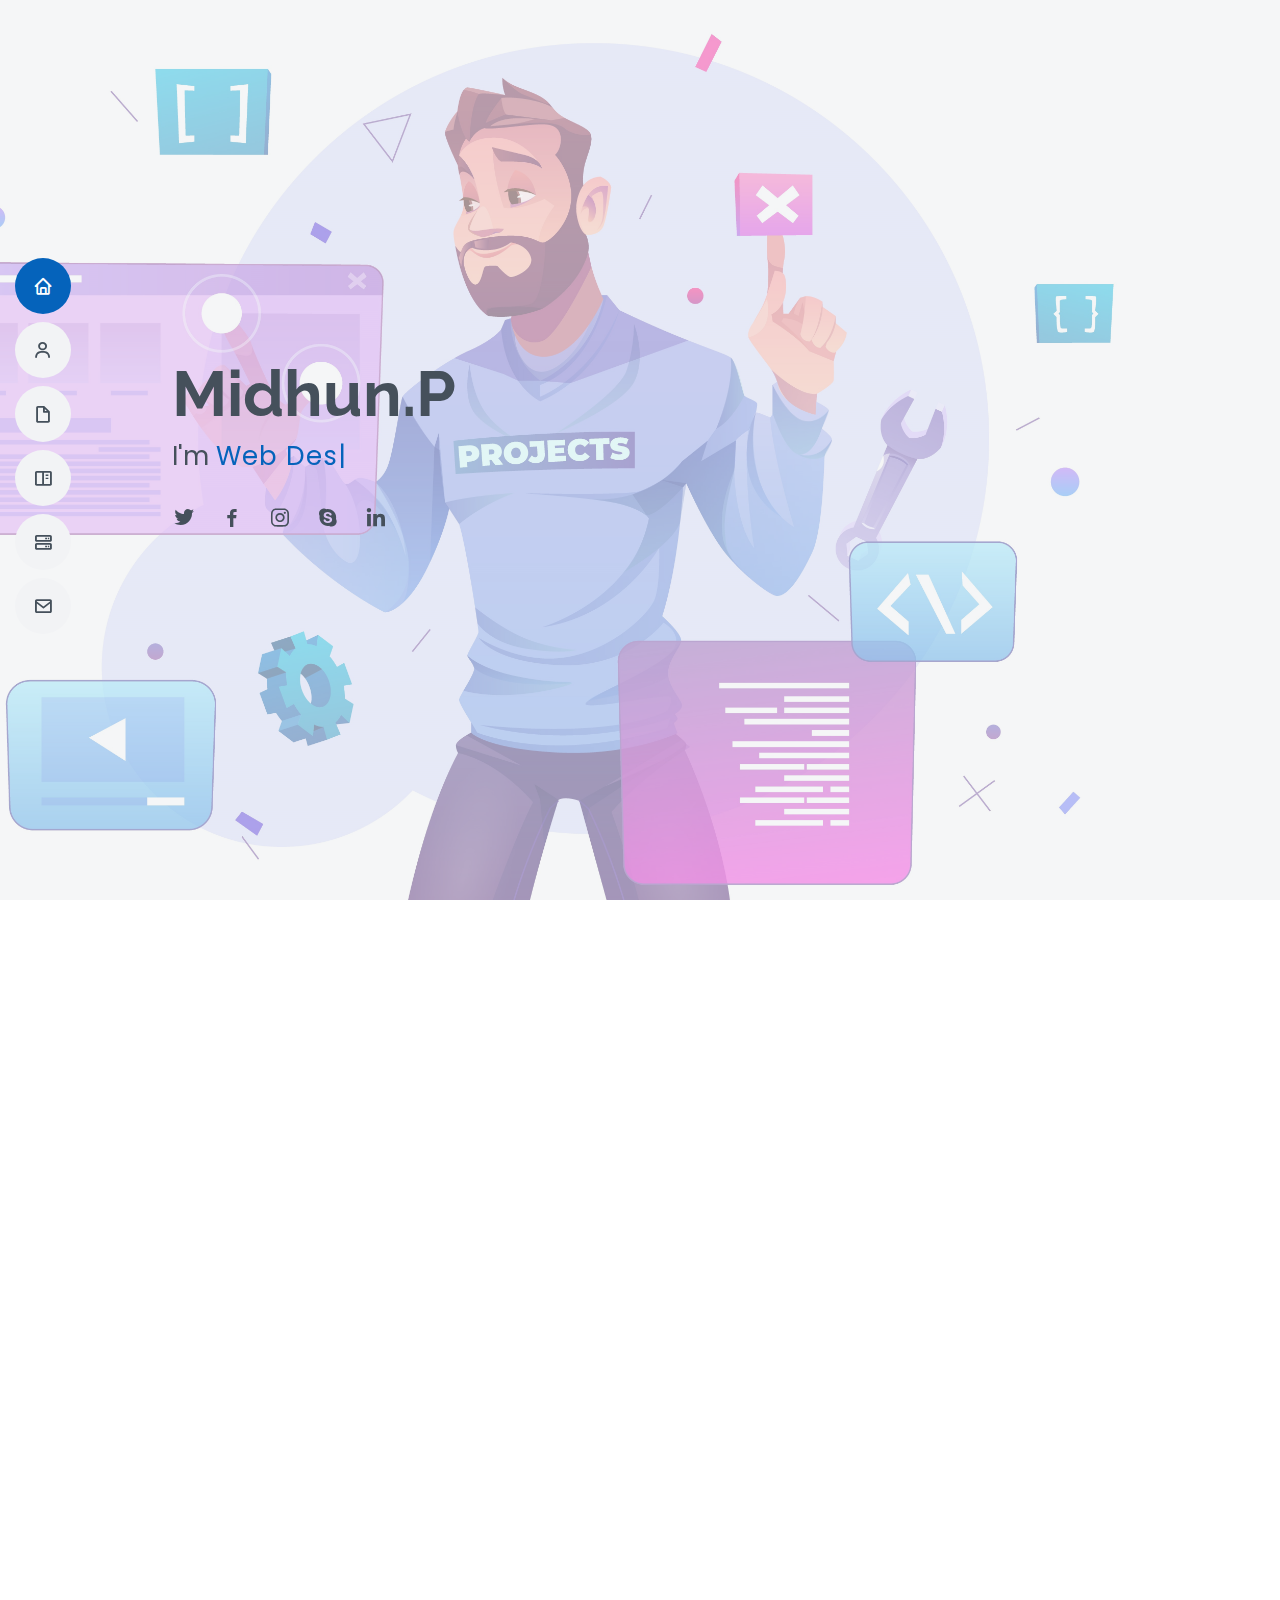
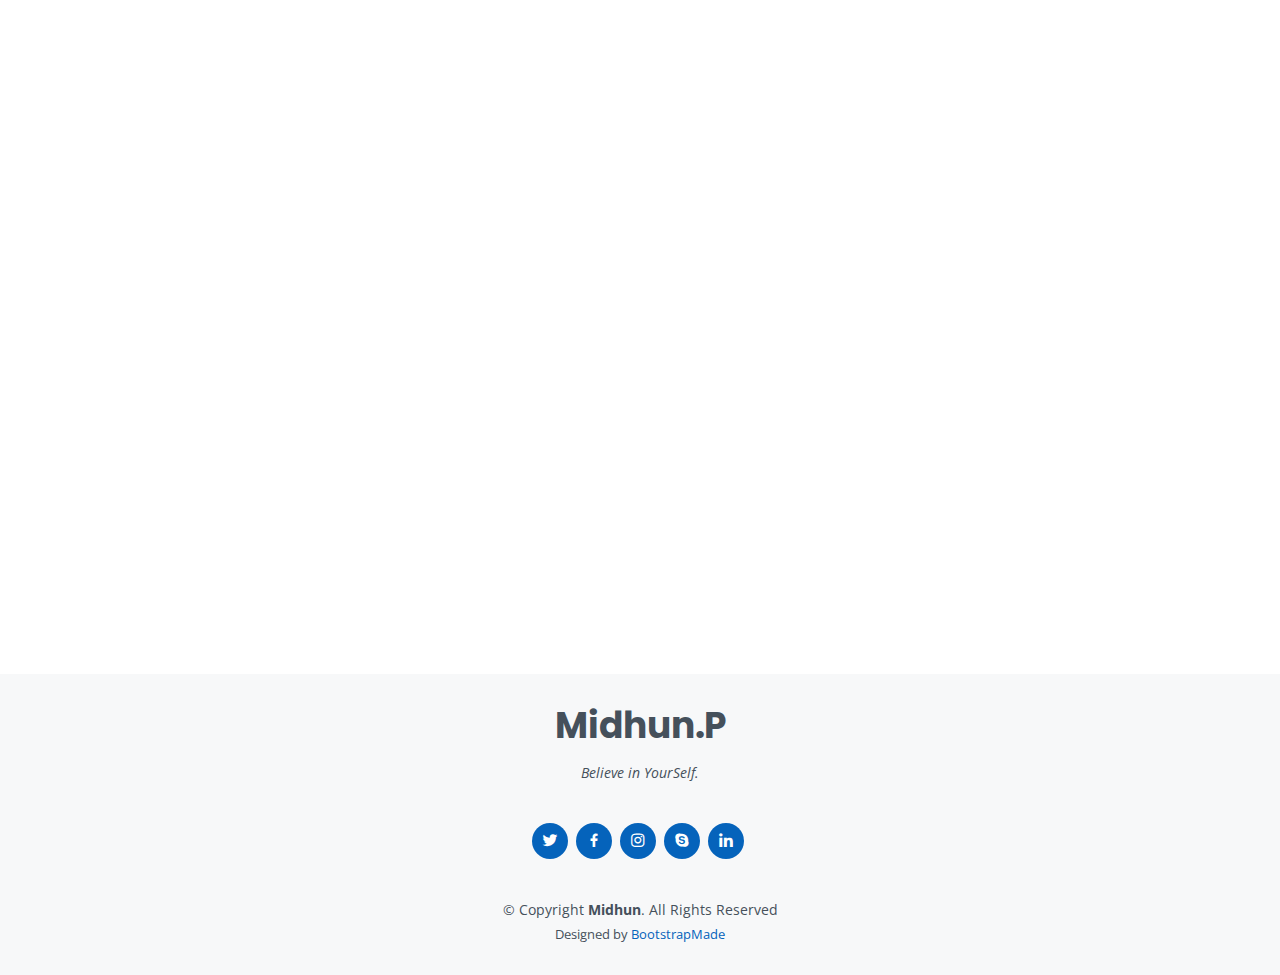
<file: index.html>
<!DOCTYPE html>
<html lang="en">

<head>
  <meta charset="utf-8">
  <meta content="width=device-width, initial-scale=1.0" name="viewport">

  <title>Midhun.P</title>
  <meta content="" name="description">
  <meta content="" name="keywords">

  <!-- Favicons -->
  <link href="assets/img/favicon-mp.png" rel="icon">
  <link href="assets/img/apple-touch.ico" rel="apple-touch-icon">

  <!-- Google Fonts -->
  <link
    href="https://fonts.googleapis.com/css?family=Open+Sans:300,300i,400,400i,600,600i,700,700i|Raleway:300,300i,400,400i,500,500i,600,600i,700,700i|Poppins:300,300i,400,400i,500,500i,600,600i,700,700i"
    rel="stylesheet">

  <!-- Vendor CSS Files -->
  <link href="assets/vendor/aos/aos.css" rel="stylesheet">
  <link href="assets/vendor/bootstrap/css/bootstrap.min.css" rel="stylesheet">
  <link href="assets/vendor/bootstrap-icons/bootstrap-icons.css" rel="stylesheet">
  <link href="assets/vendor/boxicons/css/boxicons.min.css" rel="stylesheet">
  <link href="assets/vendor/glightbox/css/glightbox.min.css" rel="stylesheet">
  <link href="assets/vendor/swiper/swiper-bundle.min.css" rel="stylesheet">

  <!-- Template Main CSS File -->
  <link href="assets/css/style.css" rel="stylesheet">

  <script src="https://ajax.googleapis.com/ajax/libs/jquery/3.5.1/jquery.min.js"></script>
  
  <!-- =======================================================
  * Template Name: MyResume - v4.7.0
  * Template URL: https://bootstrapmade.com/free-html-bootstrap-template-my-resume/
  * Author: BootstrapMade.com
  * License: https://bootstrapmade.com/license/
  ======================================================== -->
</head>

<body>

  <!-- ======= Mobile nav toggle button ======= -->
  <!-- <button type="button" class="mobile-nav-toggle d-xl-none"><i class="bi bi-list mobile-nav-toggle"></i></button> -->
  <i class="bi bi-list mobile-nav-toggle d-xl-none"></i>
  <!-- ======= Header ======= -->
  <header id="header" class="d-flex flex-column justify-content-center">

    <nav id="navbar" class="navbar nav-menu">
      <ul>
        <li><a href="#hero" class="nav-link scrollto active"><i class="bx bx-home"></i> <span>Home</span></a></li>
        <li><a href="#about" class="nav-link scrollto"><i class="bx bx-user"></i> <span>About</span></a></li>
        <li><a href="#resume" class="nav-link scrollto"><i class="bx bx-file-blank"></i> <span>Resume</span></a></li>
        <li><a href="#portfolio" class="nav-link scrollto"><i class="bx bx-book-content"></i> <span>Portfolio</span></a>
        </li>
        <li><a href="#services" class="nav-link scrollto"><i class="bx bx-server"></i> <span>Services</span></a></li>
        <li><a href="#contact" class="nav-link scrollto"><i class="bx bx-envelope"></i> <span>Contact</span></a></li>
      </ul>
    </nav><!-- .nav-menu -->

  </header><!-- End Header -->

  <!-- ======= Hero Section ======= -->
  <section id="hero" class="d-flex flex-column justify-content-center">
    <div class="container" data-aos="zoom-in" data-aos-delay="100">
      <h1>Midhun.P</h1>
      <p>I'm <span class="typed" data-typed-items="Web Designer, Web Developer, Freelancer, Photographer"></span></p>
      <div class="social-links">
        <a href="https://twitter.com/Midhun84904016?t=6fRHMdLqRbn5qpcTlPJMTQ&s=09" class="twitter"><i
            class="bx bxl-twitter"></i></a>
        <a href="https://www.facebook.com/midhunp.gopal.1" class="facebook"><i class="bx bxl-facebook"></i></a>
        <a href="https://www.instagram.com/midhunpgopal/" class="instagram"><i class="bx bxl-instagram"></i></a>
        <a href="https://join.skype.com/invite/vGESMEuvbSX1" class="google-plus"><i class="bx bxl-skype"></i></a>
        <a href="https://www.linkedin.com/in/midhun-p-741434a6" class="linkedin"><i class="bx bxl-linkedin"></i></a>
      </div>
    </div>
  </section><!-- End Hero -->

  <main id="main">

    <!-- ======= About Section ======= -->
    <section id="about" class="about">
      <div class="container" data-aos="fade-up">

        <div class="section-title">
          <h2>About</h2>
          <p> I am a self taught web developer. I am tring my best to create the best creative web designs and back end
            works. I started my career as a mechanical engineer, but i realised it was not at all my area to excel. So
            here i am, as a full stack developer... </p>
        </div>

        <div class="row">
          <div class="col-lg-4">
            <img src="assets/img/dp.jpg" class="img-fluid" alt="">
          </div>
          <div class="col-lg-8 pt-4 pt-lg-0 content">
            <h3>Full Stack Web Developer.</h3>
            <p class="fst-italic">
              Focusing on both front-end and back-end works.
            </p>
            <div class="row">
              <div class="col-lg-6">
                <ul>
                  <li><i class="bi bi-chevron-right"></i> <strong>Birthday:</strong> <span>June 1993</span></li>
                  <li><i class="bi bi-chevron-right"></i> <strong>Website:</strong> <span>www.example.com</span></li>
                  <li><i class="bi bi-chevron-right"></i> <strong>Phone:</strong> <span>+91 9778147103</span></li>
                  <li><i class="bi bi-chevron-right"></i> <strong>City:</strong> <span>Bangalore, Karnataka</span></li>
                </ul>
              </div>
              <div class="col-lg-6">
                <ul>
                  <li><i class="bi bi-chevron-right"></i> <strong>Age:</strong> <span>29</span></li>
                  <li><i class="bi bi-chevron-right"></i> <strong>Degree:</strong> <span>Graduate</span></li>
                  <li><i class="bi bi-chevron-right"></i> <strong>Email:</strong> <span>midhunpgopal369@gmail.com</span>
                  </li>
                  <li><i class="bi bi-chevron-right"></i> <strong>Freelance:</strong> <span>Available</span></li>
                </ul>
              </div>
            </div>
            <p>
              Everyone has their own path. Walk yours with integrity and wish all others peace on their journey. When
              your paths merge, rejoice for their presence in your life. When the paths are separated, return to the
              wholeness of yourself, give thanks for the footprints left on your soul, and embrace the time to journey
              on your own..
            </p>
          </div>
        </div>

      </div>
    </section><!-- End About Section -->

    <!-- ======= Facts Section ======= -->
    <section id="facts" class="facts">
      <div class="container" data-aos="fade-up">

        <div class="section-title">
          <h2>Milestones</h2>
          <p>these are the small things i achieved in this career. Numbers will be bigger in time....</p>
        </div>

        <div class="row">

          <div class="col-lg-3 col-md-6">
            <div class="count-box">
              <i class="bi bi-emoji-smile"></i>
              <span data-purecounter-start="0" data-purecounter-end="4" data-purecounter-duration="1"
                class="purecounter"></span>
              <p>Happy Clients</p>
            </div>
          </div>

          <div class="col-lg-3 col-md-6 mt-5 mt-md-0">
            <div class="count-box">
              <i class="bi bi-journal-richtext"></i>
              <span data-purecounter-start="0" data-purecounter-end="5" data-purecounter-duration="1"
                class="purecounter"></span>
              <p>Projects</p>
            </div>
          </div>

          <div class="col-lg-3 col-md-6 mt-5 mt-lg-0">
            <div class="count-box">
              <i class="bi bi-headset"></i>
              <span data-purecounter-start="0" data-purecounter-end="75+" data-purecounter-duration="1"
                class="purecounter"></span>
              <p>Hours Of Support</p>
            </div>
          </div>

          <div class="col-lg-3 col-md-6 mt-5 mt-lg-0">
            <div class="count-box">
              <i class="bi bi-award"></i>
              <span data-purecounter-start="0" data-purecounter-end="1" data-purecounter-duration="1"
                class="purecounter"></span>
              <p>Awards</p>
            </div>
          </div>

        </div>

      </div>
    </section><!-- End Facts Section -->

    <!-- ======= Skills Section ======= -->
    <section id="skills" class="skills section-bg">
      <div class="container" data-aos="fade-up">

        <div class="section-title">
          <h2>Skills</h2>
          <p>Things i learned by choosing this career.</p>
        </div>

        <div class="row skills-content">

          <div class="col-lg-6">

            <div class="progress">
              <span class="skill">HTML <i class="val">80%</i></span>
              <div class="progress-bar-wrap">
                <div class="progress-bar" role="progressbar" aria-valuenow="100" aria-valuemin="0" aria-valuemax="100">
                </div>
              </div>
            </div>

            <div class="progress">
              <span class="skill">CSS <i class="val">70%</i></span>
              <div class="progress-bar-wrap">
                <div class="progress-bar" role="progressbar" aria-valuenow="80" aria-valuemin="0" aria-valuemax="100">
                </div>
              </div>
            </div>

            <div class="progress">
              <span class="skill">JavaScript <i class="val">80%</i></span>
              <div class="progress-bar-wrap">
                <div class="progress-bar" role="progressbar" aria-valuenow="70" aria-valuemin="0" aria-valuemax="100">
                </div>
              </div>
            </div>
            <div class="progress">
              <span class="skill">React JS <i class="val">70%</i></span>
              <div class="progress-bar-wrap">
                <div class="progress-bar" role="progressbar" aria-valuenow="70" aria-valuemin="0" aria-valuemax="100">
                </div>
              </div>
            </div>

            <div class="progress">
              <span class="skill">NextJS <i class="val">70%</i></span>
              <div class="progress-bar-wrap">
                <div class="progress-bar" role="progressbar" aria-valuenow="70" aria-valuemin="0" aria-valuemax="100">
                </div>
              </div>
            </div>

          </div>

          <div class="col-lg-6">

            <div class="progress">
              <span class="skill">Express JS<i class="val">80%</i></span>
              <div class="progress-bar-wrap">
                <div class="progress-bar" role="progressbar" aria-valuenow="70" aria-valuemin="0" aria-valuemax="100">
                </div>
              </div>
            </div>

            <div class="progress">
              <span class="skill">Node JS <i class="val">80%</i></span>
              <div class="progress-bar-wrap">
                <div class="progress-bar" role="progressbar" aria-valuenow="70" aria-valuemin="0" aria-valuemax="100">
                </div>
              </div>
            </div>
            <div class="progress">
              <span class="skill">PostgreySQL <i class="val">70%</i></span>
              <div class="progress-bar-wrap">
                <div class="progress-bar" role="progressbar" aria-valuenow="70" aria-valuemin="0" aria-valuemax="100">
                </div>
              </div>
            </div>
            <div class="progress">
              <span class="skill">MongDB <i class="val">70%</i></span>
              <div class="progress-bar-wrap">
                <div class="progress-bar" role="progressbar" aria-valuenow="70" aria-valuemin="0" aria-valuemax="100">
                </div>
              </div>
            </div>
            <div class="progress">
              <span class="skill">Git <i class="val">70%</i></span>
              <div class="progress-bar-wrap">
                <div class="progress-bar" role="progressbar" aria-valuenow="70" aria-valuemin="0" aria-valuemax="100">
                </div>
              </div>
            </div>

          </div>

        </div>

      </div>
    </section><!-- End Skills Section -->

    <!-- ======= Resume Section ======= -->
    <section id="resume" class="resume">
      <div class="container" data-aos="fade-up">

        <div class="section-title">
          <h2>Resume</h2>
          <p>A peek into my whole career.</p>
        </div>

        <div class="row">
          <div class="col-lg-6">
            <h3 class="resume-title">Sumary</h3>
            <div class="resume-item pb-0">
              <h4>Midhun.P</h4>
              <p><em>Creative and effiecient web developer looking for a challenging project to test the limits.</em></p>
              <ul>
                <li>Bangalore, Karnataka</li>
                <li>+91 9778147103</li>
                <li>midhunpgopal369@gmail.com</li>
              </ul>
            </div>

            <h3 class="resume-title">Education</h3>
            <div class="resume-item">
              <h4>Mechanical Engineering</h4>
              <h5>2010-2014</h5>
              <p><em>University of Calicut, Kerala</em></p>
              <p>Completed the most hyped engineering degree in all over india during that time.</p>
            </div>
          </div>
          <div class="col-lg-6">
            <h3 class="resume-title">Professional Experience</h3>
            <div class="resume-item">
              <h4>Full Stack Developer</h4>
              <h5>2022 - current</h5>
              <p><em>Pocketlite, HSR Layout, Bangalore, Karnataka</em></p>
              <ul>
                <li>Frontend development</li>
                <li>Backend Development </li>
                <li>Client support</li>
              </ul>
            </div>
            <div class="resume-item">
              <h4>Intern</h4>
              <h5>2021 - 2022</h5>
              <p><em>Brototype, Infopark, Kochi, Kerala</em></p>
              <ul>
                <li>Web development</li>
                <li>Programming</li>
              </ul>
            </div>
          </div>
        </div>

      </div>
    </section><!-- End Resume Section -->

    <!-- ======= Portfolio Section ======= -->
    <section id="portfolio" class="portfolio section-bg">
      <div class="container" data-aos="fade-up">

        <div class="section-title">
          <h2>Portfolio</h2>
          <p>Some of the works i have done.</p>
        </div>

        <div class="row">
          <div class="col-lg-12 d-flex justify-content-center" data-aos="fade-up" data-aos-delay="100">
            <ul id="portfolio-flters">
              <li data-filter="*" class="filter-active">All</li>
              <li data-filter=".filter-app">web1</li>
              <li data-filter=".filter-card">web2</li>
              <li data-filter=".filter-web">web3</li>
            </ul>
          </div>
        </div>

        <div class="row portfolio-container" data-aos="fade-up" data-aos-delay="200">

          <div class="col-lg-4 col-md-6 portfolio-item filter-app">
            <div class="portfolio-wrap">
              <img src="assets/img/portfolio/readerclub.png" class="img-fluid" alt="">
              <div class="portfolio-info">
                <h4>Readerclub</h4>
                <p>web1</p>
                <div class="portfolio-links">
                  <a href="assets/img/portfolio/readerclub.png" data-gallery="portfolioGallery" class="portfolio-lightbox"
                    title="web 1"><i class="bx bx-plus"></i></a>
                  <a href="portfolio-details.html" class="portfolio-details-lightbox" data-glightbox="type: external"
                    title="Portfolio Details"><i class="bx bx-link"></i></a>
                </div>
              </div>
            </div>
          </div>

          <div class="col-lg-4 col-md-6 portfolio-item filter-web">
            <div class="portfolio-wrap">
              <img src="assets/img/portfolio/netflix.png" class="img-fluid" alt="">
              <div class="portfolio-info">
                <h4>Netflix</h4>
                <p>web2</p>
                <div class="portfolio-links">
                  <a href="assets/img/portfolio/netflix.png" data-gallery="portfolioGallery" class="portfolio-lightbox"
                    title="Web 2"><i class="bx bx-plus"></i></a>
                  <a href="portfolio-details.html" class="portfolio-details-lightbox" data-glightbox="type: external"
                    title="Portfolio Details"><i class="bx bx-link"></i></a>
                </div>
              </div>
            </div>
          </div>

          <div class="col-lg-4 col-md-6 portfolio-item filter-card">
            <div class="portfolio-wrap">
              <img src="assets/img/portfolio/olx.png" class="img-fluid" alt="">
              <div class="portfolio-info">
                <h4>OLX</h4>
                <p>web3</p>
                <div class="portfolio-links">
                  <a href="assets/img/portfolio/olx.png" data-gallery="portfolioGallery" class="portfolio-lightbox"
                    title="web 2"><i class="bx bx-plus"></i></a>
                  <a href="portfolio-details.html" class="portfolio-details-lightbox" data-glightbox="type: external"
                    title="Portfolio Details"><i class="bx bx-link"></i></a>
                </div>
              </div>
            </div>
          </div>
        </div>

      </div>
    </section> <!-- End Portfolio Section -->

    <!-- ======= Services Section ======= -->
    <section id="services" class="services">
      <div class="container" data-aos="fade-up">

        <div class="section-title">
          <h2>Services</h2>
          <p>Things you can contact me for...</p>
        </div>

        <div class="row">

          <div class="col-lg-4 col-md-6 d-flex align-items-stretch" data-aos="zoom-in" data-aos-delay="100">
            <div class="icon-box iconbox-blue">
              <div class="icon">
                <svg width="100" height="100" viewBox="0 0 600 600" xmlns="http://www.w3.org/2000/svg">
                  <path stroke="none" stroke-width="0" fill="#f5f5f5"
                    d="M300,521.0016835830174C376.1290562159157,517.8887921683347,466.0731472004068,529.7835943286574,510.70327084640275,468.03025145048787C554.3714126377745,407.6079735673963,508.03601936045806,328.9844924480964,491.2728898941984,256.3432110539036C474.5976632858925,184.082847569629,479.9380746630129,96.60480741107993,416.23090153303,58.64404602377083C348.86323505073057,18.502131276798302,261.93793281208167,40.57373210992963,193.5410806939664,78.93577620505333C130.42746243093433,114.334589627462,98.30271207620316,179.96522072025542,76.75703585869454,249.04625023123273C51.97151888228291,328.5150500222984,13.704378332031375,421.85034740162234,66.52175969318436,486.19268352777647C119.04800174914682,550.1803526380478,217.28368757567262,524.383925680826,300,521.0016835830174">
                  </path>
                </svg>
                <i class="bx bxl-dribbble"></i>
              </div>
              <h4><a href="">WEb DESIGN</a></h4>
              <p>Making creative and beautiful web designs</p>
            </div>
          </div>

          <div class="col-lg-4 col-md-6 d-flex align-items-stretch mt-4" data-aos="zoom-in" data-aos-delay="100">
            <div class="icon-box iconbox-yellow">
              <div class="icon">
                <svg width="100" height="100" viewBox="0 0 600 600" xmlns="http://www.w3.org/2000/svg">
                  <path stroke="none" stroke-width="0" fill="#f5f5f5"
                    d="M300,503.46388370962813C374.79870501325706,506.71871716319447,464.8034551963731,527.1746412648533,510.4981551193396,467.86667711651364C555.9287308511215,408.9015244558933,512.6030010748507,327.5744911775523,490.211057578863,256.5855673507754C471.097692560561,195.9906835881958,447.69079081568157,138.11976852964426,395.19560036434837,102.3242989838813C329.3053358748298,57.3949838291264,248.02791733380457,8.279543830951368,175.87071277845988,42.242879143198664C103.41431057327972,76.34704239035025,93.79494320519305,170.9812938413882,81.28167332365135,250.07896920659033C70.17666984294237,320.27484674793965,64.84698225790005,396.69656628748305,111.28512138212992,450.4950937839243C156.20124167950087,502.5303643271138,231.32542653798444,500.4755392045468,300,503.46388370962813">
                  </path>
                </svg>
                <i class="bx bx-layer"></i>
              </div>
              <h4><a href="">WEb DEVELOP</a></h4>
              <p>Full website package with both client side and server side works</p>
            </div>
          </div>

          <div class="col-lg-4 col-md-6 d-flex align-items-stretch mt-4" data-aos="zoom-in" data-aos-delay="300">
            <div class="icon-box iconbox-teal">
              <div class="icon">
                <svg width="100" height="100" viewBox="0 0 600 600" xmlns="http://www.w3.org/2000/svg">
                  <path stroke="none" stroke-width="0" fill="#f5f5f5"
                    d="M300,566.797414625762C385.7384707136149,576.1784315230908,478.7894351017131,552.8928747891023,531.9192734346935,484.94944893311C584.6109503024035,417.5663521118492,582.489472248146,322.67544863468447,553.9536738515405,242.03673114598146C529.1557734026468,171.96086150256528,465.24506316201064,127.66468636344209,395.9583748389544,100.7403814666027C334.2173773831606,76.7482773500951,269.4350130405921,84.62216499799875,207.1952322260088,107.2889140133804C132.92018162631612,134.33871894543012,41.79353780512637,160.00259165414826,22.644507872594943,236.69541883565114C3.319112789854554,314.0945973066697,72.72355303640163,379.243833228382,124.04198916343866,440.3218312028393C172.9286146004772,498.5055451809895,224.45579914871206,558.5317968840102,300,566.797414625762">
                  </path>
                </svg>
                <i class="bx bx-arch"></i>
              </div>
              <h4><a href="">Candid photography</a></h4>
              <p>This is more like a hobby to me. But i am happy click for you pretty faces.</p>
            </div>
          </div>

        </div>

      </div>
    </section><!-- End Services Section -->

    <!-- ======= Testimonials Section ======= -->
    <section id="testimonials" class="testimonials section-bg">
      <div class="container" data-aos="fade-up">

        <div class="section-title">
          <h2>Testimonials</h2>
        </div>

        <div class="testimonials-slider swiper" data-aos="fade-up" data-aos-delay="100">
          <div class="swiper-wrapper">

            <div class="swiper-slide">
              <div class="testimonial-item">
                <img src="assets/img/testimonials/nikhil-test.jfif" class="testimonial-img" alt="">
                <h3>Nikhil Kilivayil</h3>
                <h4>Ceo &amp; Founder</h4>
                <p>
                  <i class="bx bxs-quote-alt-left quote-icon-left"></i>
                  One of the best performing and passionate students we ever had.
                  <i class="bx bxs-quote-alt-right quote-icon-right"></i>
                </p>
              </div>
            </div><!-- End testimonial item -->

            <div class="swiper-slide">
              <div class="testimonial-item">
                <img src="assets/img/testimonials/maria-test.jfif" class="testimonial-img" alt="">
                <h3>María Barrio Hernández</h3>
                <h4>Chemical engineer</h4>
                <p>
                  <i class="bx bxs-quote-alt-left quote-icon-left"></i>
                  A person who always keeps his work ethic
                  <i class="bx bxs-quote-alt-right quote-icon-right"></i>
                </p>
              </div>
            </div><!-- End testimonial item -->

          </div>
          <div class="swiper-pagination"></div>
        </div>

      </div>
    </section>
    <!-- End Testimonials Section -->

    <!-- ======= Contact Section ======= -->
    <section id="contact" class="contact">
      <div class="container" data-aos="fade-up">

        <div class="section-title">
          <h2>Contact</h2>
        </div>

        <div class="row mt-1">

          <div class="col-lg-4">
            <div class="info">
              <div class="address">
                <i class="bi bi-geo-alt"></i>
                <h4>Location:</h4>
                <p>Crossroads, Info park, Kochi, 682030</p>
              </div>

              <div class="email">
                <i class="bi bi-envelope"></i>
                <h4>Email:</h4>
                <p>midhunpgopal369@gmail.com</p>
              </div>

              <div class="phone">
                <i class="bi bi-phone"></i>
                <h4>Call:</h4>
                <p>+91 9778147103</p>
              </div>
            </div>

          </div>

          <div class="col-lg-8 mt-5 mt-lg-0">

            <form action="" method="post" role="form" id="form" class="php-email-form">
              <div class="row">
                <div class="col-md-6 form-group">
                  <input type="text" name="name" class="form-control" id="name" placeholder="Your Name" required>
                  <small id="usercheck1" style="color: red;" > **Username is missing </small>
                </div>
                <div class="col-md-6 form-group mt-3 mt-md-0">
                  <input type="email" class="form-control" id="email" placeholder="Your Email" required>
                  <small id="emailvalid" class="form-text text-muted invalid-feedback">**Your email must be a valid email</small>
                </div>
              </div>
              <div class="form-group mt-3">
                <input type="text" class="form-control" name="subject" id="subject" placeholder="Subject" required>
                <small id="usercheck2" style="color: red;" > **Subject is missing </small>
              </div>
              <div class="form-group mt-3">
                <textarea class="form-control" name="message" rows="5" id="message" placeholder="Message" required></textarea>
                <small id="usercheck3" style="color: red;" > **Message is missing </small>
              </div>
              <div class="my-3">
                <div class="loading">Loading</div>
                <div class="error-message"></div>
                <div class="sent-message">Your message has been sent. Thank you!</div>
              </div>
              <div class="text-center"><button type="submit" id="btn-submit">Send Message</button></div>
            </form>

          </div>

        </div>

      </div>
    </section><!-- End Contact Section -->

  </main><!-- End #main -->

  <!-- ======= Footer ======= -->
  <footer id="footer">
    <div class="container">
      <h3>Midhun.P</h3>
      <p>Believe in YourSelf.</p>
      <div class="social-links">
        <a href="#" class="twitter"><i class="bx bxl-twitter"></i></a>
        <a href="#" class="facebook"><i class="bx bxl-facebook"></i></a>
        <a href="#" class="instagram"><i class="bx bxl-instagram"></i></a>
        <a href="#" class="google-plus"><i class="bx bxl-skype"></i></a>
        <a href="#" class="linkedin"><i class="bx bxl-linkedin"></i></a>
      </div>
      <div class="copyright">
        &copy; Copyright <strong><span>Midhun</span></strong>. All Rights Reserved
      </div>
      <div class="credits">
        Designed by <a href="https://bootstrapmade.com/">BootstrapMade</a>
      </div>
    </div>
  </footer><!-- End Footer -->

  <div id="preloader"></div>
  <a href="#" class="back-to-top d-flex align-items-center justify-content-center"><i
      class="bi bi-arrow-up-short"></i></a>

  <!-- self made validation -->
  <script src="assets/js/valid2.js"></script>

  <script>
    $("#form").submit((e) => {
      e.preventDefault()
      $.ajax({
        url: "https://script.google.com/macros/s/AKfycbzvc9kRk9FkwHy6_EdfNorxlb1pJKtDPiX5BAjlWAF46BE-kuKe--vqKhMH1aukNBlk/exec",
        data: $("form").serialize(),
        method: "post",
        success: function (response) {
          alert("Form submitted successfully")
          window.location.reload()
          //window.location.href="https://google.com"
        },
        error: function (err) {
          alert("Something Error")

        }
      })
    })
  </script>
  <!-- Vendor JS Files -->
  <script src="assets/vendor/purecounter/purecounter.js"></script>
  <script src="assets/vendor/aos/aos.js"></script>
  <script src="assets/vendor/bootstrap/js/bootstrap.bundle.min.js"></script>
  <script src="assets/vendor/glightbox/js/glightbox.min.js"></script>
  <script src="assets/vendor/isotope-layout/isotope.pkgd.min.js"></script>
  <script src="assets/vendor/swiper/swiper-bundle.min.js"></script>
  <script src="assets/vendor/typed.js/typed.min.js"></script>
  <script src="assets/vendor/waypoints/noframework.waypoints.js"></script>
  <!-- <script src="assets/vendor/php-email-form/validate.js"></script> -->

  <!-- Template Main JS File -->
  <script src="assets/js/main.js"></script>

</body>

</html>
</file>
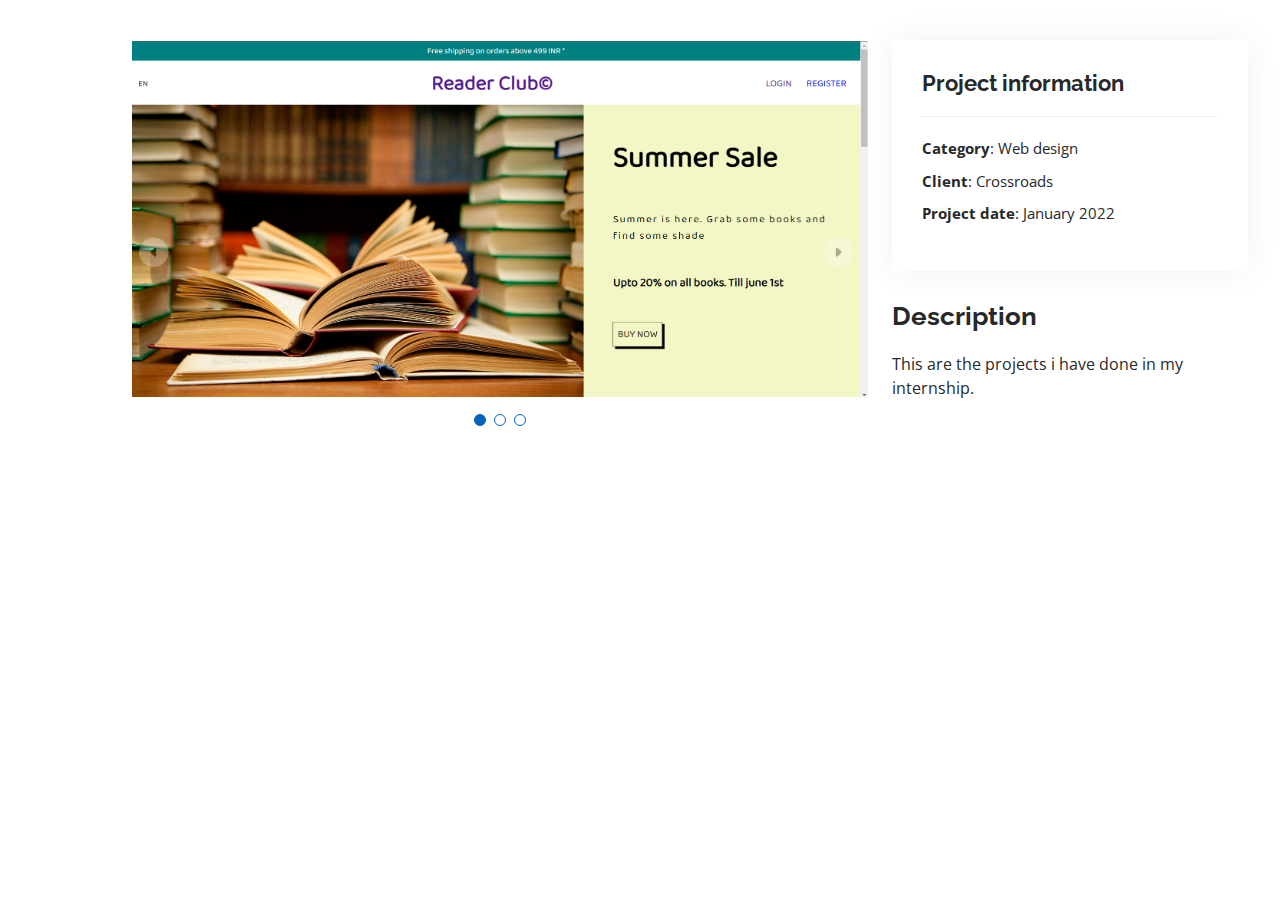
<file: portfolio-details.html>
<!DOCTYPE html>
<html lang="en">

<head>
  <meta charset="utf-8">
  <meta content="width=device-width, initial-scale=1.0" name="viewport">

  <title>Portfolio Details - Personal Bootstrap Template</title>
  <meta content="" name="description">
  <meta content="" name="keywords">

  <!-- Favicons -->
  <link href="assets/img/favicon.png" rel="icon">
  <link href="assets/img/apple-touch-icon.png" rel="apple-touch-icon">

  <!-- Google Fonts -->
  <link href="https://fonts.googleapis.com/css?family=Open+Sans:300,300i,400,400i,600,600i,700,700i|Raleway:300,300i,400,400i,500,500i,600,600i,700,700i|Poppins:300,300i,400,400i,500,500i,600,600i,700,700i" rel="stylesheet">

  <!-- Vendor CSS Files -->
  <link href="assets/vendor/aos/aos.css" rel="stylesheet">
  <link href="assets/vendor/bootstrap/css/bootstrap.min.css" rel="stylesheet">
  <link href="assets/vendor/bootstrap-icons/bootstrap-icons.css" rel="stylesheet">
  <link href="assets/vendor/boxicons/css/boxicons.min.css" rel="stylesheet">
  <link href="assets/vendor/glightbox/css/glightbox.min.css" rel="stylesheet">
  <link href="assets/vendor/swiper/swiper-bundle.min.css" rel="stylesheet">

  <!-- Template Main CSS File -->
  <link href="assets/css/style.css" rel="stylesheet">

  <!-- =======================================================
  * Template Name: MyResume - v4.7.0
  * Template URL: https://bootstrapmade.com/free-html-bootstrap-template-my-resume/
  * Author: BootstrapMade.com
  * License: https://bootstrapmade.com/license/
  ======================================================== -->
</head>

<body>

  <main id="main">

    <!-- ======= Portfolio Details Section ======= -->
    <section id="portfolio-details" class="portfolio-details">
      <div class="container">

        <div class="row gy-4">

          <div class="col-lg-8">
            <div class="portfolio-details-slider swiper">
              <div class="swiper-wrapper align-items-center">

                <div class="swiper-slide">
                  <img src="assets/img/portfolio/readerclub.png" alt="">
                </div>

                <div class="swiper-slide">
                  <img src="assets/img/portfolio/netflix.png" alt="">
                </div>

                <div class="swiper-slide">
                  <img src="assets/img/portfolio/olx.png" alt="">
                </div>

              </div>
              <div class="swiper-pagination"></div>
            </div>
          </div>

          <div class="col-lg-4">
            <div class="portfolio-info">
              <h3>Project information</h3>
              <ul>
                <li><strong>Category</strong>: Web design</li>
                <li><strong>Client</strong>: Crossroads</li>
                <li><strong>Project date</strong>: January 2022</li>
              </ul>
            </div>
            <div class="portfolio-description">
              <h2>Description</h2>
              <p>
                This are the projects i have done in my internship.
              </p>
            </div>
          </div>

        </div>

      </div>
    </section><!-- End Portfolio Details Section -->

  </main><!-- End #main -->

  <div id="preloader"></div>
  <a href="#" class="back-to-top d-flex align-items-center justify-content-center"><i class="bi bi-arrow-up-short"></i></a>

  <!-- Vendor JS Files -->
  <script src="assets/vendor/purecounter/purecounter.js"></script>
  <script src="assets/vendor/aos/aos.js"></script>
  <script src="assets/vendor/bootstrap/js/bootstrap.bundle.min.js"></script>
  <script src="assets/vendor/glightbox/js/glightbox.min.js"></script>
  <script src="assets/vendor/isotope-layout/isotope.pkgd.min.js"></script>
  <script src="assets/vendor/swiper/swiper-bundle.min.js"></script>
  <script src="assets/vendor/typed.js/typed.min.js"></script>
  <script src="assets/vendor/waypoints/noframework.waypoints.js"></script>
  <script src="assets/vendor/php-email-form/validate.js"></script>

  <!-- Template Main JS File -->
  <script src="assets/js/main.js"></script>

</body>

</html>
</file>
<file: assets/css/style.css>
/**
* Template Name: MyResume - v4.7.0
* Template URL: https://bootstrapmade.com/free-html-bootstrap-template-my-resume/
* Author: BootstrapMade.com
* License: https://bootstrapmade.com/license/
*/

/*--------------------------------------------------------------
# General
--------------------------------------------------------------*/
body {
  font-family: "Open Sans", sans-serif;
  color: #272829;
}

a {
  color: #0563bb;
  text-decoration: none;
}

a:hover {
  color: #067ded;
  text-decoration: none;
}

h1, h2, h3, h4, h5, h6 {
  font-family: "Raleway", sans-serif;
}

/*--------------------------------------------------------------
# Back to top button
--------------------------------------------------------------*/
.back-to-top {
  position: fixed;
  visibility: hidden;
  opacity: 0;
  right: 15px;
  bottom: 15px;
  z-index: 996;
  background: #0563bb;
  width: 40px;
  height: 40px;
  border-radius: 50px;
  transition: all 0.4s;
}
.back-to-top i {
  font-size: 28px;
  color: #fff;
  line-height: 0;
}
.back-to-top:hover {
  background: #0678e3;
  color: #fff;
}
.back-to-top.active {
  visibility: visible;
  opacity: 1;
}

/*--------------------------------------------------------------
# Preloader
--------------------------------------------------------------*/
#preloader {
  position: fixed;
  top: 0;
  left: 0;
  right: 0;
  bottom: 0;
  z-index: 9999;
  overflow: hidden;
  background: #fff;
}

#preloader:before {
  content: "";
  position: fixed;
  top: calc(50% - 30px);
  left: calc(50% - 30px);
  border: 6px solid #0563bb;
  border-top-color: #fff;
  border-bottom-color: #fff;
  border-radius: 50%;
  width: 60px;
  height: 60px;
  -webkit-animation: animate-preloader 1s linear infinite;
  animation: animate-preloader 1s linear infinite;
}

@-webkit-keyframes animate-preloader {
  0% {
    transform: rotate(0deg);
  }
  100% {
    transform: rotate(360deg);
  }
}

@keyframes animate-preloader {
  0% {
    transform: rotate(0deg);
  }
  100% {
    transform: rotate(360deg);
  }
}
/*--------------------------------------------------------------
# Disable aos animation delay on mobile devices
--------------------------------------------------------------*/
@media screen and (max-width: 768px) {
  [data-aos-delay] {
    transition-delay: 0 !important;
  }
}
/*--------------------------------------------------------------
# Header
--------------------------------------------------------------*/
#header {
  position: fixed;
  top: 0;
  left: 0;
  bottom: 0;
  z-index: 9997;
  transition: all 0.5s;
  padding: 15px;
  overflow-y: auto;
}
@media (max-width: 992px) {
  #header {
    width: 300px;
    background: #fff;
    border-right: 1px solid #e6e9ec;
    left: -300px;
  }
}

@media (min-width: 992px) {
  #main {
    margin-left: 100px;
  }
}
/*--------------------------------------------------------------
# Navigation Menu
--------------------------------------------------------------*/
/**
* Desktop Navigation 
*/
.nav-menu {
  padding: 0;
  display: block;
}
.nav-menu * {
  margin: 0;
  padding: 0;
  list-style: none;
}
.nav-menu > ul > li {
  position: relative;
  white-space: nowrap;
}
.nav-menu a, .nav-menu a:focus {
  display: flex;
  align-items: center;
  color: #45505b;
  padding: 10px 18px;
  margin-bottom: 8px;
  transition: 0.3s;
  font-size: 15px;
  border-radius: 50px;
  background: #f2f3f5;
  height: 56px;
  width: 100%;
  overflow: hidden;
  transition: 0.3s;
}
.nav-menu a i, .nav-menu a:focus i {
  font-size: 20px;
}
.nav-menu a span, .nav-menu a:focus span {
  padding: 0 5px 0 7px;
  color: #45505b;
}
@media (min-width: 992px) {
  .nav-menu a, .nav-menu a:focus {
    width: 56px;
  }
  .nav-menu a span, .nav-menu a:focus span {
    display: none;
    color: #fff;
  }
}
.nav-menu a:hover, .nav-menu .active, .nav-menu .active:focus, .nav-menu li:hover > a {
  color: #fff;
  background: #0563bb;
}
.nav-menu a:hover span, .nav-menu .active span, .nav-menu .active:focus span, .nav-menu li:hover > a span {
  color: #fff;
}
.nav-menu a:hover, .nav-menu li:hover > a {
  width: 100%;
  color: #fff;
}
.nav-menu a:hover span, .nav-menu li:hover > a span {
  display: block;
}

/**
* Mobile Navigation 
*/
.mobile-nav-toggle {
  position: fixed;
  right: 10px;
  top: 10px;
  z-index: 9998;
  border: 0;
  background: none;
  font-size: 28px;
  transition: all 0.4s;
  outline: none !important;
  line-height: 0;
  cursor: pointer;
  border-radius: 50px;
  padding: 5px;
}
.mobile-nav-toggle i {
  color: #45505b;
}

.mobile-nav-active {
  overflow: hidden;
}
.mobile-nav-active #header {
  left: 0;
}
.mobile-nav-active .mobile-nav-toggle {
  color: #fff;
  background-color: #0563bb;
}

/*--------------------------------------------------------------
# Hero Section
--------------------------------------------------------------*/
#hero {
  width: 100%;
  height: 100vh;
  background: url("../img/bg1.jpg") top right no-repeat;
  background-size: cover;
  position: relative;
}
@media (min-width: 992px) {
  #hero {
    padding-left: 160px;
  }
}
#hero:before {
  content: "";
  background: rgba(238, 240, 241, 0.589);
  position: absolute;
  bottom: 0;
  top: 0;
  left: 0;
  right: 0;
}
#hero h1 {
  margin: 0;
  font-size: 64px;
  font-weight: 700;
  line-height: 56px;
  color: #45505b;
}
#hero p {
  color: #45505b;
  margin: 15px 0 0 0;
  font-size: 26px;
  font-family: "Poppins", sans-serif;
}
#hero p span {
  color: #0563bb;
  letter-spacing: 1px;
}
#hero .social-links {
  margin-top: 30px;
}
#hero .social-links a {
  font-size: 24px;
  display: inline-block;
  color: #45505b;
  line-height: 1;
  margin-right: 20px;
  transition: 0.3s;
}
#hero .social-links a:hover {
  color: #0563bb;
}
@media (max-width: 992px) {
  #hero {
    text-align: center;
  }
  #hero h1 {
    font-size: 32px;
    line-height: 36px;
  }
  #hero p {
    margin-top: 10px;
    font-size: 20px;
    line-height: 24px;
  }
}

/*--------------------------------------------------------------
# Sections General
--------------------------------------------------------------*/
section {
  padding: 60px 0;
  overflow: hidden;
}

.section-title {
  text-align: center;
  padding-bottom: 30px;
}
.section-title h2 {
  font-size: 32px;
  font-weight: bold;
  text-transform: uppercase;
  margin-bottom: 20px;
  padding-bottom: 20px;
  position: relative;
  color: #45505b;
}
.section-title h2::before {
  content: "";
  position: absolute;
  display: block;
  width: 120px;
  height: 1px;
  background: #ddd;
  bottom: 1px;
  left: calc(50% - 60px);
}
.section-title h2::after {
  content: "";
  position: absolute;
  display: block;
  width: 40px;
  height: 3px;
  background: #0563bb;
  bottom: 0;
  left: calc(50% - 20px);
}
.section-title p {
  margin-bottom: 0;
}

/*--------------------------------------------------------------
# About
--------------------------------------------------------------*/
.about .content h3 {
  font-weight: 700;
  font-size: 26px;
  color: #728394;
}
.about .content ul {
  list-style: none;
  padding: 0;
}
.about .content ul li {
  margin-bottom: 20px;
  display: flex;
  align-items: center;
}
.about .content ul strong {
  margin-right: 10px;
}
.about .content ul i {
  font-size: 16px;
  margin-right: 5px;
  color: #0563bb;
  line-height: 0;
}
.about .content p:last-child {
  margin-bottom: 0;
}

/*--------------------------------------------------------------
# Facts
--------------------------------------------------------------*/
.facts .count-box {
  padding: 30px 30px 25px 30px;
  margin-top: 30px;
  width: 100%;
  position: relative;
  text-align: center;
  background: #fff;
}
.facts .count-box i {
  position: absolute;
  top: -25px;
  left: 50%;
  transform: translateX(-50%);
  font-size: 24px;
  background: #0563bb;
  color: #fff;
  border-radius: 50px;
  display: inline-flex;
  align-items: center;
  justify-content: center;
  width: 48px;
  height: 48px;
}
.facts .count-box span {
  font-size: 36px;
  display: block;
  font-weight: 600;
  color: #011426;
}
.facts .count-box p {
  padding: 0;
  margin: 0;
  font-family: "Raleway", sans-serif;
  font-size: 14px;
}

/*--------------------------------------------------------------
# Akills
--------------------------------------------------------------*/
.skills .progress {
  height: 60px;
  display: block;
  background: none;
  border-radius: 0;
}
.skills .progress .skill {
  padding: 10px 0;
  margin: 0;
  text-transform: uppercase;
  display: block;
  font-weight: 600;
  font-family: "Poppins", sans-serif;
  color: #45505b;
}
.skills .progress .skill .val {
  float: right;
  font-style: normal;
}
.skills .progress-bar-wrap {
  background: #f2f3f5;
}
.skills .progress-bar {
  width: 1px;
  height: 10px;
  transition: 0.9s;
  background-color: #0563bb;
}

/*--------------------------------------------------------------
# Resume
--------------------------------------------------------------*/
.resume .resume-title {
  font-size: 26px;
  font-weight: 700;
  margin-top: 20px;
  margin-bottom: 20px;
  color: #45505b;
}
.resume .resume-item {
  padding: 0 0 20px 20px;
  margin-top: -2px;
  border-left: 2px solid #0563bb;
  position: relative;
}
.resume .resume-item h4 {
  line-height: 18px;
  font-size: 18px;
  font-weight: 600;
  text-transform: uppercase;
  font-family: "Poppins", sans-serif;
  color: #0563bb;
  margin-bottom: 10px;
}
.resume .resume-item h5 {
  font-size: 16px;
  background: #f7f8f9;
  padding: 5px 15px;
  display: inline-block;
  font-weight: 600;
  margin-bottom: 10px;
}
.resume .resume-item ul {
  padding-left: 20px;
}
.resume .resume-item ul li {
  padding-bottom: 10px;
}
.resume .resume-item:last-child {
  padding-bottom: 0;
}
.resume .resume-item::before {
  content: "";
  position: absolute;
  width: 16px;
  height: 16px;
  border-radius: 50px;
  left: -9px;
  top: 0;
  background: #fff;
  border: 2px solid #0563bb;
}

/*--------------------------------------------------------------
# Portfolio
--------------------------------------------------------------*/
.portfolio .portfolio-item {
  margin-bottom: 30px;
}
.portfolio #portfolio-flters {
  padding: 0;
  margin: 0 auto 25px auto;
  list-style: none;
  text-align: center;
  background: #fff;
  border-radius: 50px;
  padding: 2px 15px;
}
.portfolio #portfolio-flters li {
  cursor: pointer;
  display: inline-block;
  padding: 10px 15px;
  font-size: 14px;
  font-weight: 600;
  line-height: 1;
  text-transform: uppercase;
  color: #272829;
  margin-bottom: 5px;
  transition: all 0.3s ease-in-out;
}
.portfolio #portfolio-flters li:hover, .portfolio #portfolio-flters li.filter-active {
  color: #0563bb;
}
.portfolio #portfolio-flters li:last-child {
  margin-right: 0;
}
.portfolio .portfolio-wrap {
  transition: 0.3s;
  position: relative;
  overflow: hidden;
  z-index: 1;
  background: rgba(69, 80, 91, 0.8);
}
.portfolio .portfolio-wrap::before {
  content: "";
  background: rgba(255, 255, 255, 0.7);
  position: absolute;
  left: 30px;
  right: 30px;
  top: 30px;
  bottom: 30px;
  transition: all ease-in-out 0.3s;
  z-index: 2;
  opacity: 0;
}
.portfolio .portfolio-wrap .portfolio-info {
  opacity: 0;
  position: absolute;
  top: 0;
  left: 0;
  right: 0;
  bottom: 0;
  text-align: center;
  z-index: 3;
  transition: all ease-in-out 0.3s;
  display: flex;
  flex-direction: column;
  justify-content: center;
  align-items: center;
}
.portfolio .portfolio-wrap .portfolio-info::before {
  display: block;
  content: "";
  width: 48px;
  height: 48px;
  position: absolute;
  top: 35px;
  left: 35px;
  border-top: 3px solid #d7dce1;
  border-left: 3px solid #d7dce1;
  transition: all 0.5s ease 0s;
  z-index: 9994;
}
.portfolio .portfolio-wrap .portfolio-info::after {
  display: block;
  content: "";
  width: 48px;
  height: 48px;
  position: absolute;
  bottom: 35px;
  right: 35px;
  border-bottom: 3px solid #d7dce1;
  border-right: 3px solid #d7dce1;
  transition: all 0.5s ease 0s;
  z-index: 9994;
}
.portfolio .portfolio-wrap .portfolio-info h4 {
  font-size: 20px;
  color: #45505b;
  font-weight: 600;
}
.portfolio .portfolio-wrap .portfolio-info p {
  color: #45505b;
  font-size: 14px;
  text-transform: uppercase;
  padding: 0;
  margin: 0;
}
.portfolio .portfolio-wrap .portfolio-links {
  text-align: center;
  z-index: 4;
}
.portfolio .portfolio-wrap .portfolio-links a {
  color: #45505b;
  margin: 0 2px;
  font-size: 28px;
  display: inline-block;
  transition: 0.3s;
}
.portfolio .portfolio-wrap .portfolio-links a:hover {
  color: #148af9;
}
.portfolio .portfolio-wrap:hover::before {
  top: 0;
  left: 0;
  right: 0;
  bottom: 0;
  opacity: 1;
}
.portfolio .portfolio-wrap:hover .portfolio-info {
  opacity: 1;
}
.portfolio .portfolio-wrap:hover .portfolio-info::before {
  top: 15px;
  left: 15px;
}
.portfolio .portfolio-wrap:hover .portfolio-info::after {
  bottom: 15px;
  right: 15px;
}

/*--------------------------------------------------------------
# Portfolio Details
--------------------------------------------------------------*/
.portfolio-details {
  padding-top: 40px;
}
.portfolio-details .portfolio-details-slider img {
  width: 100%;
}
.portfolio-details .portfolio-details-slider .swiper-pagination {
  margin-top: 20px;
  position: relative;
}
.portfolio-details .portfolio-details-slider .swiper-pagination .swiper-pagination-bullet {
  width: 12px;
  height: 12px;
  background-color: #fff;
  opacity: 1;
  border: 1px solid #0563bb;
}
.portfolio-details .portfolio-details-slider .swiper-pagination .swiper-pagination-bullet-active {
  background-color: #0563bb;
}
.portfolio-details .portfolio-info {
  padding: 30px;
  box-shadow: 0px 0 30px rgba(69, 80, 91, 0.08);
}
.portfolio-details .portfolio-info h3 {
  font-size: 22px;
  font-weight: 700;
  margin-bottom: 20px;
  padding-bottom: 20px;
  border-bottom: 1px solid #eee;
}
.portfolio-details .portfolio-info ul {
  list-style: none;
  padding: 0;
  font-size: 15px;
}
.portfolio-details .portfolio-info ul li + li {
  margin-top: 10px;
}
.portfolio-details .portfolio-description {
  padding-top: 30px;
}
.portfolio-details .portfolio-description h2 {
  font-size: 26px;
  font-weight: 700;
  margin-bottom: 20px;
}
.portfolio-details .portfolio-description p {
  padding: 0;
}

/*--------------------------------------------------------------
# Services
--------------------------------------------------------------*/
.services .icon-box {
  text-align: center;
  padding: 70px 20px 80px 20px;
  transition: all ease-in-out 0.3s;
  background: #fff;
  box-shadow: 0px 5px 90px 0px rgba(110, 123, 131, 0.05);
}
.services .icon-box .icon {
  margin: 0 auto;
  width: 100px;
  height: 100px;
  display: flex;
  align-items: center;
  justify-content: center;
  transition: ease-in-out 0.3s;
  position: relative;
}
.services .icon-box .icon i {
  font-size: 36px;
  transition: 0.5s;
  position: relative;
}
.services .icon-box .icon svg {
  position: absolute;
  top: 0;
  left: 0;
}
.services .icon-box .icon svg path {
  transition: 0.5s;
  fill: #f5f5f5;
}
.services .icon-box h4 {
  font-weight: 600;
  margin: 10px 0 15px 0;
  font-size: 22px;
}
.services .icon-box h4 a {
  color: #45505b;
  transition: ease-in-out 0.3s;
}
.services .icon-box p {
  line-height: 24px;
  font-size: 14px;
  margin-bottom: 0;
}
.services .icon-box:hover {
  border-color: #fff;
  box-shadow: 0px 0 35px 0 rgba(0, 0, 0, 0.08);
}
.services .iconbox-blue i {
  color: #47aeff;
}
.services .iconbox-blue:hover .icon i {
  color: #fff;
}
.services .iconbox-blue:hover .icon path {
  fill: #47aeff;
}
.services .iconbox-orange i {
  color: #ffa76e;
}
.services .iconbox-orange:hover .icon i {
  color: #fff;
}
.services .iconbox-orange:hover .icon path {
  fill: #ffa76e;
}
.services .iconbox-pink i {
  color: #e80368;
}
.services .iconbox-pink:hover .icon i {
  color: #fff;
}
.services .iconbox-pink:hover .icon path {
  fill: #e80368;
}
.services .iconbox-yellow i {
  color: #ffbb2c;
}
.services .iconbox-yellow:hover .icon i {
  color: #fff;
}
.services .iconbox-yellow:hover .icon path {
  fill: #ffbb2c;
}
.services .iconbox-red i {
  color: #ff5828;
}
.services .iconbox-red:hover .icon i {
  color: #fff;
}
.services .iconbox-red:hover .icon path {
  fill: #ff5828;
}
.services .iconbox-teal i {
  color: #11dbcf;
}
.services .iconbox-teal:hover .icon i {
  color: #fff;
}
.services .iconbox-teal:hover .icon path {
  fill: #11dbcf;
}

/*--------------------------------------------------------------
# Testimonials
--------------------------------------------------------------*/
.testimonials .section-header {
  margin-bottom: 40px;
}
.testimonials .testimonials-carousel, .testimonials .testimonials-slider {
  overflow: hidden;
}
.testimonials .testimonial-item {
  text-align: center;
}
.testimonials .testimonial-item .testimonial-img {
  width: 120px;
  border-radius: 50%;
  border: 4px solid #fff;
  margin: 0 auto;
}
.testimonials .testimonial-item h3 {
  font-size: 20px;
  font-weight: bold;
  margin: 10px 0 5px 0;
  color: #111;
}
.testimonials .testimonial-item h4 {
  font-size: 14px;
  color: #999;
  margin: 0 0 15px 0;
}
.testimonials .testimonial-item .quote-icon-left, .testimonials .testimonial-item .quote-icon-right {
  color: #90c8fc;
  font-size: 26px;
}
.testimonials .testimonial-item .quote-icon-left {
  display: inline-block;
  left: -5px;
  position: relative;
}
.testimonials .testimonial-item .quote-icon-right {
  display: inline-block;
  right: -5px;
  position: relative;
  top: 10px;
}
.testimonials .testimonial-item p {
  font-style: italic;
  margin: 0 auto 15px auto;
}
.testimonials .swiper-pagination {
  margin-top: 20px;
  position: relative;
}
.testimonials .swiper-pagination .swiper-pagination-bullet {
  width: 12px;
  height: 12px;
  background-color: #fff;
  opacity: 1;
  border: 1px solid #0563bb;
}
.testimonials .swiper-pagination .swiper-pagination-bullet-active {
  background-color: #0563bb;
}
@media (min-width: 992px) {
  .testimonials .testimonial-item p {
    width: 80%;
  }
}

/*--------------------------------------------------------------
# Contact
--------------------------------------------------------------*/
.contact .info {
  width: 100%;
  background: #fff;
}
.contact .info i {
  font-size: 20px;
  color: #0563bb;
  float: left;
  width: 44px;
  height: 44px;
  background: #eef7ff;
  display: flex;
  justify-content: center;
  align-items: center;
  border-radius: 50px;
  transition: all 0.3s ease-in-out;
}
.contact .info h4 {
  padding: 0 0 0 60px;
  font-size: 22px;
  font-weight: 600;
  margin-bottom: 5px;
  color: #45505b;
}
.contact .info p {
  padding: 0 0 0 60px;
  margin-bottom: 0;
  font-size: 14px;
  color: #728394;
}
.contact .info .email, .contact .info .phone {
  margin-top: 40px;
}
.contact .info .email:hover i, .contact .info .address:hover i, .contact .info .phone:hover i {
  background: #0563bb;
  color: #fff;
}
.contact .php-email-form {
  width: 100%;
  background: #fff;
}
.contact .php-email-form .form-group {
  padding-bottom: 8px;
}
.contact .php-email-form .error-message {
  display: none;
  color: #fff;
  background: #ed3c0d;
  text-align: left;
  padding: 15px;
  font-weight: 600;
}
.contact .php-email-form .error-message br + br {
  margin-top: 25px;
}
.contact .php-email-form .sent-message {
  display: none;
  color: #fff;
  background: #18d26e;
  text-align: center;
  padding: 15px;
  font-weight: 600;
}
.contact .php-email-form .loading {
  display: none;
  background: #fff;
  text-align: center;
  padding: 15px;
}
.contact .php-email-form .loading:before {
  content: "";
  display: inline-block;
  border-radius: 50%;
  width: 24px;
  height: 24px;
  margin: 0 10px -6px 0;
  border: 3px solid #18d26e;
  border-top-color: #eee;
  -webkit-animation: animate-loading 1s linear infinite;
  animation: animate-loading 1s linear infinite;
}
.contact .php-email-form input, .contact .php-email-form textarea {
  border-radius: 4px;
  box-shadow: none;
  font-size: 14px;
}
.contact .php-email-form input {
  height: 44px;
}
.contact .php-email-form textarea {
  padding: 10px 12px;
}
.contact .php-email-form button[type=submit] {
  background: #0563bb;
  border: 0;
  padding: 10px 35px;
  color: #fff;
  transition: 0.4s;
  border-radius: 50px;
}
.contact .php-email-form button[type=submit]:hover {
  background: #0678e3;
}
@-webkit-keyframes animate-loading {
  0% {
    transform: rotate(0deg);
  }
  100% {
    transform: rotate(360deg);
  }
}
@keyframes animate-loading {
  0% {
    transform: rotate(0deg);
  }
  100% {
    transform: rotate(360deg);
  }
}

/*--------------------------------------------------------------
# Footer
--------------------------------------------------------------*/
#footer {
  background: #f7f8f9;
  color: #45505b;
  font-size: 14px;
  text-align: center;
  padding: 30px 0;
}
#footer h3 {
  font-size: 36px;
  font-weight: 700;
  position: relative;
  font-family: "Poppins", sans-serif;
  padding: 0;
  margin: 0 0 15px 0;
}
#footer p {
  font-size: 15;
  font-style: italic;
  padding: 0;
  margin: 0 0 40px 0;
}
#footer .social-links {
  margin: 0 0 40px 0;
}
#footer .social-links a {
  font-size: 18px;
  display: inline-block;
  background: #0563bb;
  color: #fff;
  line-height: 1;
  padding: 8px 0;
  margin-right: 4px;
  border-radius: 50%;
  text-align: center;
  width: 36px;
  height: 36px;
  transition: 0.3s;
}
#footer .social-links a:hover {
  background: #0678e3;
  color: #fff;
  text-decoration: none;
}
#footer .copyright {
  margin: 0 0 5px 0;
}
#footer .credits {
  font-size: 13px;
}
</file>
